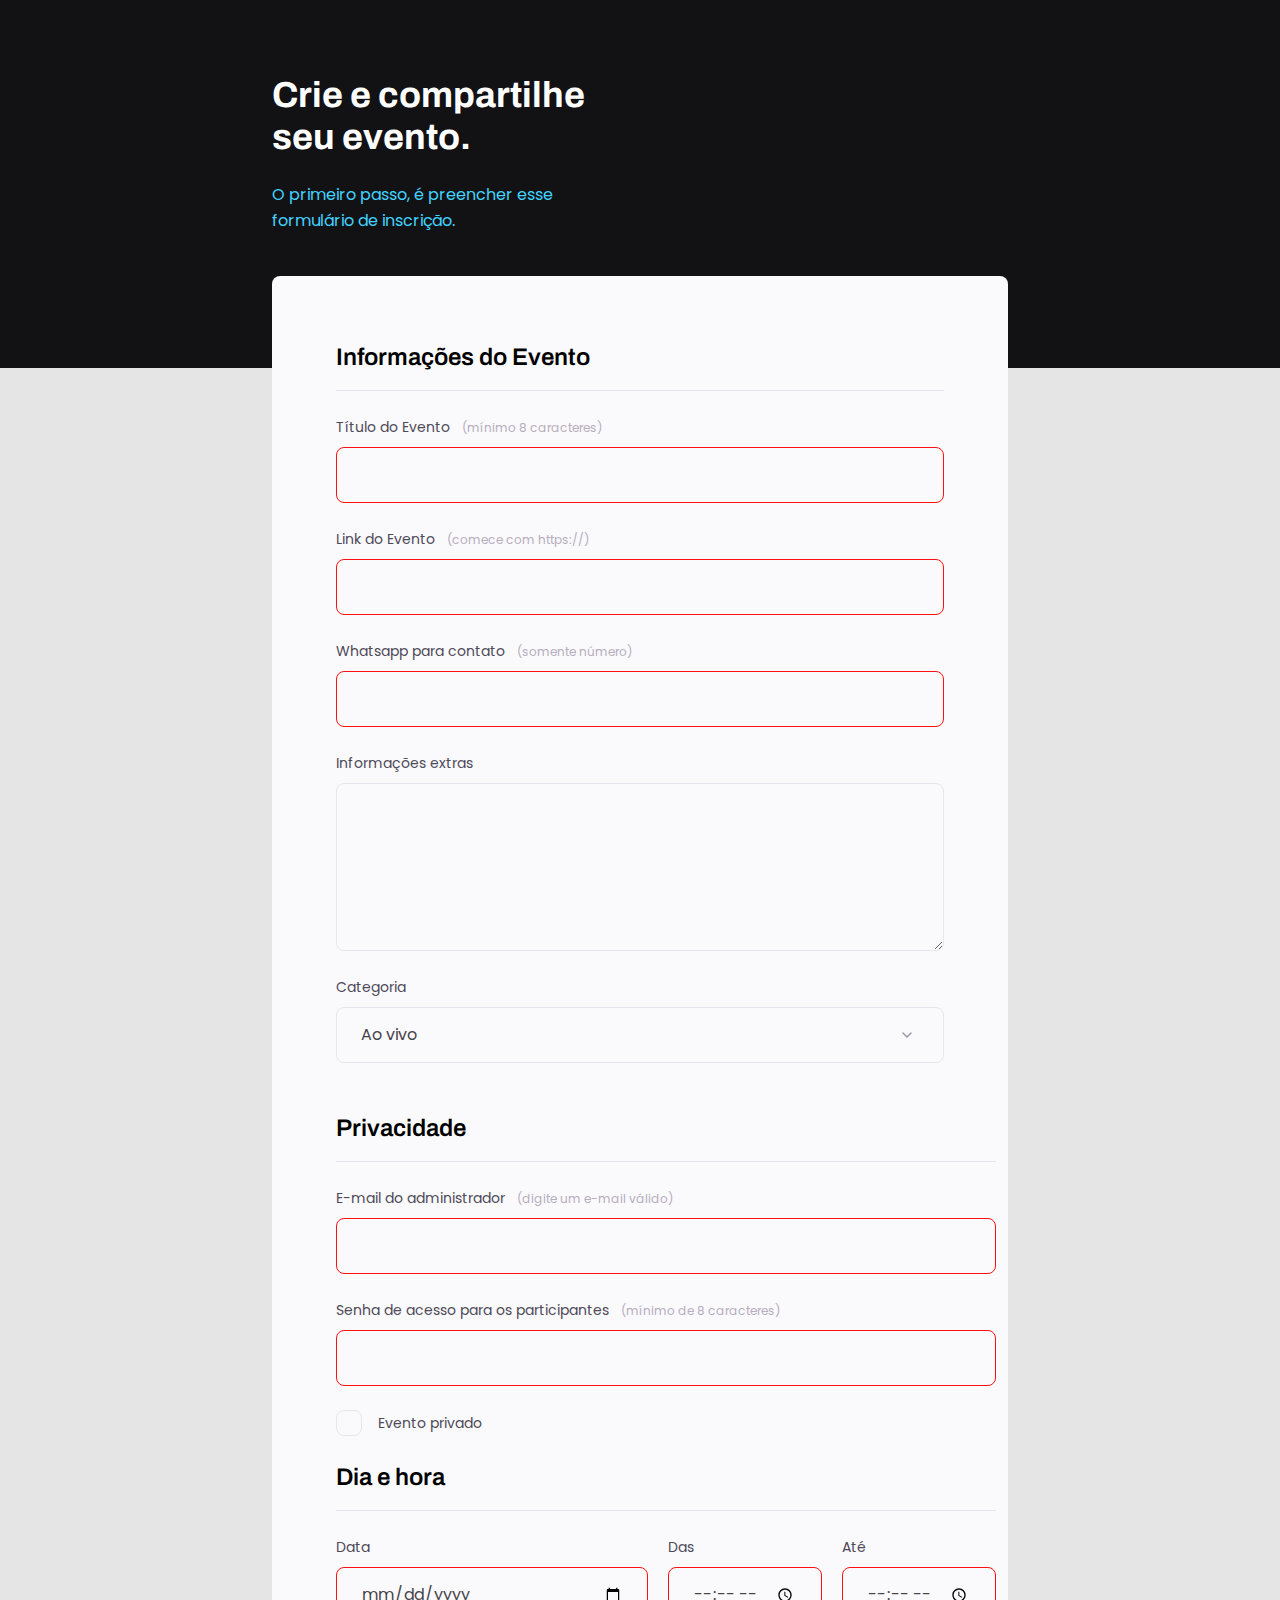
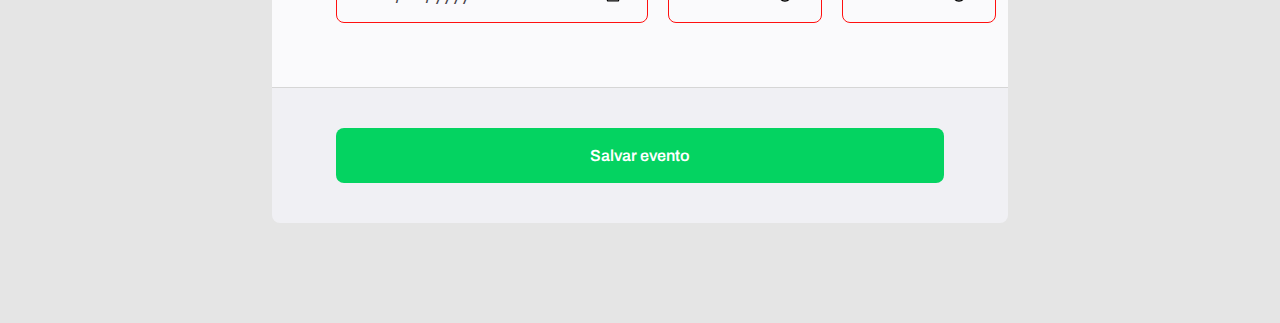
<file: docs/index.html>
<!DOCTYPE html>
<html lang="pt-br">
<head>
    <link rel="stylesheet" href="style.css"><link rel="preconnect" href="https://fonts.googleapis.com">
    <link rel="preconnect" href="https://fonts.gstatic.com" crossorigin>
   
    <meta charset="UTF-8">
    <meta name="viewport" content="width=device-width, initial-scale=1.0">
    <title>Crie seu evento</title>

    <link href="https://fonts.googleapis.com/css2?family=Archivo:ital,wght@0,100..900;1,100..900&family=Poppins:ital,wght@0,100;0,200;0,300;0,400;0,500;0,600;0,700;0,800;0,900;1,100;1,200;1,300;1,400;1,500;1,600;1,700;1,800;1,900&display=swap" rel="stylesheet">
</head>
<body>
    <div class="page">

        <header>
           <h1>Crie e compartilhe seu evento.</h1>
           <p>O primeiro passo, é preencher esse formulário de inscrição.</p>
        </header>
       <form id="my-form">
        <fieldset>
            <div class="fieldset-wrapper">
            <legend>Informações do Evento</legend>
            <div class="input-wrapper">
                <label for="event-title">Título do Evento<span>(mínimo 8 caracteres)</span></label>
                <input 
                    type="text" 
                    id="event-title"
                    required
                    minlength="8" />
                    
            </div>
            <div class="input-wrapper">
                <label for="event-link">Link do Evento<span>(comece com https://)</span></label>
                <input 
                type="text" 
                id="event-link" 
                required />
            </div> 
            <div class="input-wrapper">
                <label for="event-whatsapp">Whatsapp para contato<span>(somente número)</span></label>
                <input 
                type="number" 
                id="event-whatsapp"
                required />
            </div>
            <div class="input-wrapper">
                <label for="event-info">Informações extras</label>
                <textarea id="event-info"></textarea>
            </div>
            <div class="input-wrapper">
                <label for="event-category">Categoria</label>
                <select id="event-category">
                <option value="live">Ao vivo</option>
                <option value="Podcast">Podcast</option>
                <option value="Mentorship">Mentorship</option>
            </select>
            </div>
        </div>

        </fieldset>

        <fieldset>
            <div class="fieldset-wrapper">
            <legend>Privacidade</legend>

            <div class="input-wrapper">
                <label for="event-e-mail">E-mail do administrador<span>(digite um e-mail válido)</span></label>
                <input 
                type="text" 
                id="event-e-mail"
                required />
            </div>

            <div class="input-wrapper">
                <label for="event-password">Senha de acesso para os participantes<span>(mínimo de 8 caracteres)</span></label>
                <input 
                type="password" 
                id="event-password" 
                minlength="8"
                required />
            </div>

            <div class="checkbox-wrapper">
                <input type="checkbox" id="event-private" />
                <label for="event-private">Evento privado</label>
            </div>

            <div class="fieldset-wrapper">
                <legend>Dia e hora</legend>

            <div class="col-3">
                
                <div class="input-wrapper">
                    <label for="event-date">Data</label>
                    <input 
                    type="date" 
                    id="event-date"
                    required />
                </div>
                
                <div class="input-wrapper">
                    <label for="event-begin">Das</span></label>
                    <input 
                    type="time" 
                    id="event-begin"
                    required />
                </div>
                
                <div class="input-wrapper">
                    <label for="event-end">Até</span></label>
                    <input 
                    type="time" 
                    id="event-end"
                    required />
                </div>      
            </div>

        </fieldset>   
        
    </form>    

    <footer>
    
       <input 
       class="button" 
       type="submit"
       form="my-form" 
       value="Salvar evento">

    </footer>

    </div>       

</body>
</html>
</file>
<file: docs/style.css>
* {

    margin: 0;
    padding: 0;
    box-sizing: border-box;
}

body, input, select, textarea {
font-family: 'Poppins', sans-serif;
}


body {
    background: #E5E5E5;
}

body::before {
    content: '';
    width: 100%;
    height: 368px;
    position: absolute;
    top: 0;
    left: 0;
    z-index: -1;
    background: #121214;
}
.page {
    width: 736px;
    margin: 0 auto;

}

header {
    width: 319px;
    margin-top: 74px;
    margin-bottom: 42px;
}

header h1 {
        font-family: "Archivo", sans-serif;
        font-weight: bold;
        font-size: 36px;
        line-height: 42px;
        color: white;
        margin-bottom: 24px;
}
header p {
    font-size: 16px;
    line-height: 26px;

    color: #42D3FF;
}
form {
    background: #FAFAFC;
    min-height: 300px;
    margin-top: 38px;
    border-radius: 8px 8px 0px 0px;

    padding: 64px;

    display: flex;
    flex-direction: column;
    gap: 48px;
}

fieldset {
    border: none; 
   
}

.fieldset-wrapper {
    display: flex;
    flex-direction: column;
    gap: 24px;
}

fieldset legend {
    font-family: 'Archivo', sans-serif;
    font-weight: 600;
    font-size: 24px;
    line-height: 34px;

    width: 100%;
    
    border-bottom: 1px solid #E6E6F0;
    padding-bottom: 16px;
}

.input-wrapper {
    display: flex;
    flex-direction: column;
}

.input-wrapper label,
.checkbox-wrapper label {
    font-size: 14px;
    line-height: 24px;

    color: #4E4958;
    margin-bottom: 8px;
}

.input-wrapper label span {
    margin-left: 12px;
    color: #b7adbe; 
    font-size: 12px;
    line-height: 20px;
}

.input-wrapper label span:hover {
    color: #29292b;
}

.input-wrapper input,
.input-wrapper textarea,
.input-wrapper select {

    background: #FAFAFC;

    border: 1px solid #E6E6F0;
    border-radius: 8px;
    height: 56px;
    padding: 0 24px;

    font-size: 16px;
    line-height: 26px;

    color: #464249;
}

.input-wrapper textarea {

    padding: 0;
    height: 168px;
}

.input-wrapper select {
    appearance: none;

    background-image: url("data:image/svg+xml,%3Csvg width='24' height='24' viewBox='0 0 24 24' fill='none' xmlns='http://www.w3.org/2000/svg'%3E%3Cg clip-path='url(%23clip0_1_54)'%3E%3Cpath d='M8 10L12 14L16 10' stroke='%239C98A6' stroke-width='1.5' stroke-linecap='round' stroke-linejoin='round'/%3E%3C/g%3E%3Cdefs%3E%3CclipPath id='clip0_1_54'%3E%3Crect width='24' height='24' fill='white'/%3E%3C/clipPath%3E%3C/defs%3E%3C/svg%3E%0A");
    background-repeat: no-repeat;
    background-position: right 24px top 50%;
}

.col-3 {

    display: flex;
    gap: 20px;
}

.col-3 > div:nth-child(1) {
    width: 312px;
}

.checkbox-wrapper {
    position: relative;
}

.checkbox-wrapper label {
    align-items: center;
    display: flex;
    margin: 0;
    gap: 16px;
    
}

.checkbox-wrapper input {
   position: absolute;
   top: 0;
   left: 0;
   width: 24px;
   height: 24px;

   opacity: 0;
}

.checkbox-wrapper ::before{
    content: '';
    width: 24px;
    height: 24px;
    border: 1px solid#E6E6F0;
    border-radius: 8px;
    display: block;
}

.checkbox-wrapper input:checked + label::before {
    background-image: url("data:image/svg+xml,%3Csvg width='18' height='14' viewBox='0 0 18 14' fill='none' xmlns='http://www.w3.org/2000/svg'%3E%3Cpath d='M6 11.17L1.83 7L0.410004 8.41L6 14L18 2L16.59 0.589996L6 11.17Z' fill='%2342D3FF'/%3E%3C/svg%3E ");
    background-repeat: no-repeat;
    background-position: 3px;
}

.checkbox-wrapper input:focus + label::before {
    outline: 2px solid black;
}

footer {
    background: #F0F0F4;
    height: 136px;
    width: 736px;
    display: flex;
    flex-direction: column;

    padding: 40px 64px;

    margin-bottom: 100px;

    border-top: 1px solid #D6D6D6 ;

    border-radius: 0 0 8px 8px;
}

footer .button {
    height: 56px;
    background-color: #04D361;
    border-radius: 8px;

    font-family: "Archivo", sans-serif;
    font-weight: 600;
    font-size: 16px;
    line-height: 26px;
    color: #FFFFFF;
    border: none;
    

}

footer .button:hover {

    background-color: #04612e;
}

input:invalid {
    border: 1px solid #FF1010;
}
</file>
